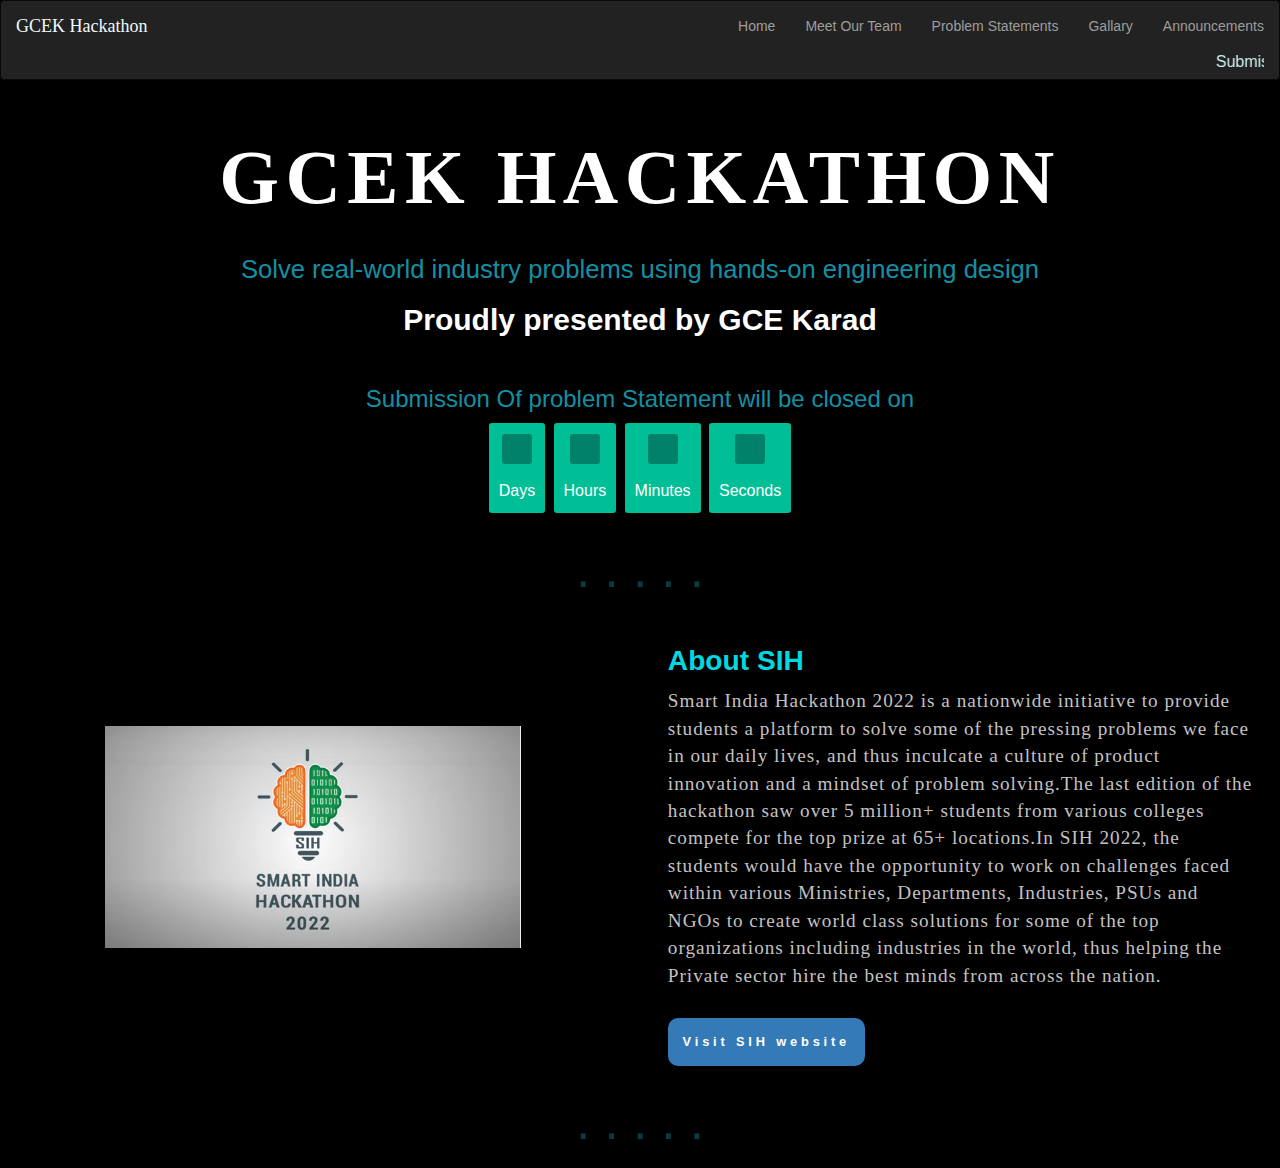
<file: index.html>
<!DOCTYPE html>
<html lang="en">
  <head>
    <title>GCEK Hackathon 2022</title>
    <meta charset="utf-8" />
    <meta name="viewport" content="width=device-width, initial-scale=1" />
    <link
      rel="stylesheet"
      href="https://maxcdn.bootstrapcdn.com/bootstrap/3.4.1/css/bootstrap.min.css"
    />
    <script src="https://ajax.googleapis.com/ajax/libs/jquery/3.5.1/jquery.min.js"></script>
    <script src="https://maxcdn.bootstrapcdn.com/bootstrap/3.4.1/js/bootstrap.min.js"></script>
    <link href="style.css" rel="stylesheet" />
    <link rel="icon" type="image/x-icon" href="images/gcek-logo.png" />
    <script src="https://code.jquery.com/jquery-1.10.2.js"></script>
    <script>
      var deadline = new Date("feb 20, 2022 23:59:59").getTime();

      var x = setInterval(function () {
        var now = new Date().getTime();
        var t = deadline - now;
        var days = Math.floor(t / (1000 * 60 * 60 * 24));
        var hours = Math.floor((t % (1000 * 60 * 60 * 24)) / (1000 * 60 * 60));
        var minutes = Math.floor((t % (1000 * 60 * 60)) / (1000 * 60));
        var seconds = Math.floor((t % (1000 * 60)) / 1000);
        document.getElementById("day").innerHTML = days;
        document.getElementById("hour").innerHTML = hours;
        document.getElementById("minute").innerHTML = minutes;
        document.getElementById("second").innerHTML = seconds;
        if (t < 0) {
          clearInterval(x);
          document.getElementById("demo").innerHTML =
            "Team Registration Closed";
          document.getElementById("day").innerHTML = "0";
          document.getElementById("hour").innerHTML = "0";
          document.getElementById("minute").innerHTML = "0";
          document.getElementById("second").innerHTML = "0";
        }
      }, 1000);
    </script>
  </head>
  <body>
    <nav class="navbar navbar-inverse">
      <div class="container-fluid">
        <div class="navbar-header">
          <a class="navbar-brand active" id="titleforhead" href="/index.html"
            >GCEK Hackathon</a
          >
        </div>
        <ul class="nav navbar-nav navbar-right">
          <li><a href="/index.html" class="selected">Home</a></li>
          <li><a href="/meetourteam.html">Meet Our Team</a></li>
          <li>
            <a href="https://www.sih.gov.in/sih2022PS" target="_blank">
              Problem Statements
            </a>
          </li>
          <li><a href="/gallery.html"> Gallary </a></li>
          <li><a href="/announcements.html">Announcements</a></li>
        </ul>
        <div>
          <marquee
            ><a
              href="https://docs.google.com/forms/d/e/1FAIpQLSfmRjslag-ItmSLU0QGM-hMmaLjHDHKuGuIALfxXztznePjmQ/viewform"
              style="
                text-decoration: none;
                font-size: medium;
                color: rgb(210, 243, 243);
              "
              target="_blank"
              >Submission of a Problem Statement will be closed on 20 Feb 2022.
              click here to submit problem statement...</a
            ></marquee
          >
        </div>
      </div>
    </nav>

    <!--

  Actual Body
-->
    <main class="main-section">
      <div class="container" style="text-align: center">
        <h1 id="heading">GCEK HACKATHON</h1>
        <h2 id="subtitle">
          Solve real-world industry problems using hands-on engineering design
        </h2>
        <h2 id="subtitle2">Proudly presented by GCE Karad</h2>
        <br />
        <h3 id="demo">Submission Of problem Statement will be closed on</h3>
        <div id="clockdiv">
          <div>
            <span class="days" id="day"></span>
            <div class="smalltext">Days</div>
          </div>
          <div>
            <span class="hours" id="hour"></span>
            <div class="smalltext">Hours</div>
          </div>
          <div>
            <span class="minutes" id="minute"></span>
            <div class="smalltext">Minutes</div>
          </div>
          <div>
            <span class="seconds" id="second"></span>
            <div class="smalltext">Seconds</div>
          </div>
        </div>
      </div>

      <p
        style="
          text-shadow: 1px #fff;
          margin: 20px;
          font-size: 4vw;
          text-align: center;
          border-radius: 50px;
          opacity: 0.4;
        "
      >
        . . . . .
      </p>
      <!--
        Image section
      -->
      <div style="margin-top: 10px">
        <div class="row">
          <div class="col-sm-6">
            <div class="card-body sihimg">
              <img src="images/sih-image.png" alt="SIH Logo" />
            </div>
          </div>
          <div class="col-sm-6">
            <div class="card">
              <div class="card-body">
                <h2 class="card-title about-sih">About SIH</h2>
                <p class="card-text description">
                  Smart India Hackathon 2022 is a nationwide initiative to
                  provide students a platform to solve some of the pressing
                  problems we face in our daily lives, and thus inculcate a
                  culture of product innovation and a mindset of problem
                  solving.The last edition of the hackathon saw over 5 million+
                  students from various colleges compete for the top prize at
                  65+ locations.In SIH 2022, the students would have the
                  opportunity to work on challenges faced within various
                  Ministries, Departments, Industries, PSUs and NGOs to create
                  world class solutions for some of the top organizations
                  including industries in the world, thus helping the Private
                  sector hire the best minds from across the nation.
                </p>
                <a href="https://sih.gov.in/" class="btn btn-primary viewsih"
                  >Visit SIH website</a
                >
              </div>
            </div>
          </div>
        </div>
      </div>

      <!--
        Steps of SIH hackathon 
      -->
      <p
        style="
          text-shadow: 1px #fff;
          font-size: 4vw;
          text-align: center;
          border-radius: 50px;
          opacity: 0.4;
        "
      >
        . . . . .
      </p>

      <!--
        Image of Stpes of SIH
      -->
      <!-- <h2 id="process-header">Process Of SIH Hackathon</h2> -->
      <!-- <div style="text-align: center; margin-bottom: 20px"> -->
        <!-- <img
          src="images/actual-steps.png"
          class="img-fluid"
          alt="Steps of SIH Hackathon" -->
      
      <!-- </div> -->
      <!-- <div class="text-center">
        <img src="images/actual-steps.png" class="rounded" alt="Steps of SIH" style="border-radius: 20px;margin-top: 15px;" />
      </div>


      <img src="images/steps_of_sih.png" class="img-fluid" alt="Responsive image"> -->
    </main>
    <!-- <p
        style="
          text-shadow: 1px #fff;
          margin: 20px;
          font-size: 4vw;
          text-align: center;
          border-radius: 50px;
          opacity: 0.4;
        "
      >
        . . . . .
      </p> -->
  </body>
</html>
</file>
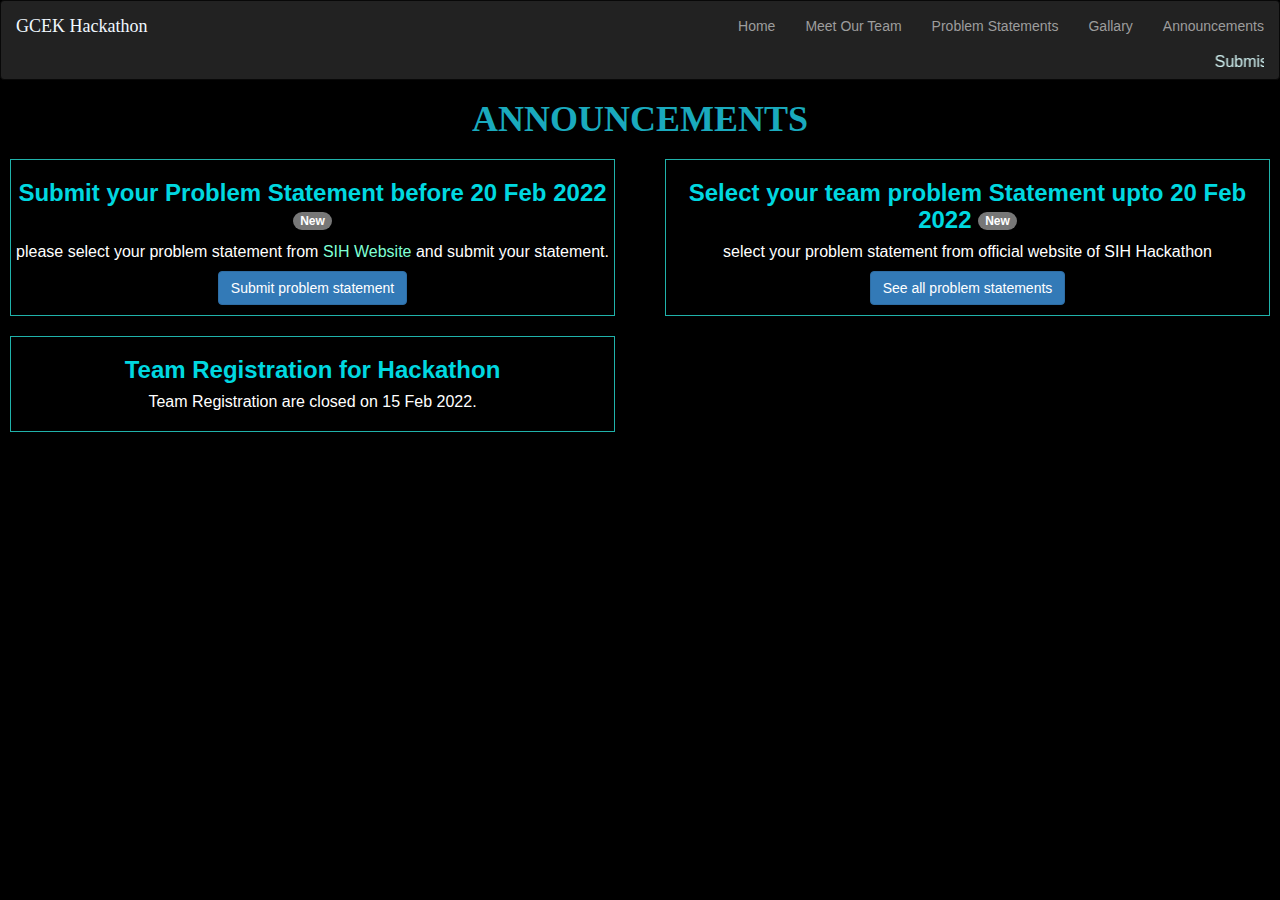
<file: announcements.html>
<!DOCTYPE html>
<html lang="en">
  <head>
    <title>GCEK Hackathon 2022</title>
    <meta charset="utf-8" />
    <meta name="viewport" content="width=device-width, initial-scale=1" />
    <link
      rel="stylesheet"
      href="https://maxcdn.bootstrapcdn.com/bootstrap/3.4.1/css/bootstrap.min.css"
    />
    <script src="https://ajax.googleapis.com/ajax/libs/jquery/3.5.1/jquery.min.js"></script>
    <script src="https://maxcdn.bootstrapcdn.com/bootstrap/3.4.1/js/bootstrap.min.js"></script>
    <link href="style.css" rel="stylesheet" />
    <link rel="icon" type="image/x-icon" href="images/gcek-logo.png" />
    <script src="https://code.jquery.com/jquery-1.10.2.js"></script>

    <style>
      h3 {
        color: #00d8e0;
        font-weight: 600;
      }

      h5 {
        color: #fff;
        font-family: "Segoe UI", Tahoma, Geneva, Verdana, sans-serif;
        font-size: medium;
      }
      .single {
        border: 1px solid lightseagreen;
        text-align: center;
        padding-bottom: 10px;
        margin: 10px;
      }
      .all-com {
        margin-left: 35%;
      }
      .announcement-head {
        color: #1aaabd;
        text-align: center;
        font-weight: 600;
        font-family: "Staatliches", cursive;
      }
      .blink {
        animation: blink 1s steps(1, end) infinite;
      }

      @keyframes blink {
        0% {
          opacity: 1;
        }
        50% {
          opacity: 0;
        }
        100% {
          opacity: 1;
        }
      }
    </style>
  </head>
  <body>
    <nav class="navbar navbar-inverse">
      <div class="container-fluid">
        <div class="navbar-header">
          <a class="navbar-brand active" id="titleforhead" href="/index.html"
            >GCEK Hackathon</a
          >
        </div>
        <ul class="nav navbar-nav navbar-right items">
          <li><a href="/index.html" class="selected">Home</a></li>
          <li><a href="/meetourteam.html">Meet Our Team</a></li>
          <li>
            <a href="https://www.sih.gov.in/sih2022PS"> Problem Statements </a>
          </li>
          <li><a href="gallery.html"> Gallary </a></li>
          <li><a href="announcements.html">Announcements</a></li>
        </ul>
        <div>
          <marquee
            ><a
              href="https://docs.google.com/forms/d/e/1FAIpQLSfmRjslag-ItmSLU0QGM-hMmaLjHDHKuGuIALfxXztznePjmQ/viewform"
              style="
                text-decoration: none;
                font-size: medium;
                color: rgb(210, 243, 243);
              "
              target="_blank"
              >Submission of a Problem Statement will be closed on 20 Feb 2022.
              click here to submit problem statement...</a
            ></marquee
          >
        </div>
      </div>
    </nav>

    <!--
      Heading
    -->
    <h1 class="announcement-head" style="font-family: 'Staatliches', cursive">
      ANNOUNCEMENTS
    </h1>
    <!--
          Body
      -->
    <div class="row">
      <div class="col-sm-6">
        <div class="card single">
          <div class="card-body">
            <h3 class="card-title">
              Submit your Problem Statement before 20 Feb 2022
              <span class="badge bg-secondary blink" style="color: #fff">
                New</span
              >
            </h3>
            <h5 class="card-text">
              please select your problem statement from
              <a
                href="https://www.sih.gov.in/sih2022PS"
                style="text-decoration: none; color: aquamarine"
                >SIH Website</a
              >
              and submit your statement.
            </h5>
            <a
              href="https://docs.google.com/forms/d/e/1FAIpQLSfmRjslag-ItmSLU0QGM-hMmaLjHDHKuGuIALfxXztznePjmQ/viewform"
              target="_blank"
              class="btn btn-primary"
              >Submit problem statement</a
            >
          </div>
        </div>
      </div>

      <div class="col-sm-6">
        <div class="card single">
          <div class="card-body">
            <h3 class="card-title">
              Select your team problem Statement upto 20 Feb 2022
              <span class="badge bg-secondary blink" style="color: #fff"
                >New</span
              >
            </h3>
            <h5 class="card-text">
              select your problem statement from official website of SIH
              Hackathon
            </h5>
            <a
              href="https://www.sih.gov.in/sih2022PS"
              class="btn btn-primary"
              target="_blank"
              >See all problem statements</a
            >
          </div>
        </div>
      </div>
      <div class="col-sm-6">
        <div class="card single">
          <div class="card-body">
            <h3 class="card-title">Team Registration for Hackathon</h3>
            <h5 class="card-text">
              Team Registration are closed on 15 Feb 2022.
            </h5>
          </div>
        </div>
      </div>
    </div>
  </body>
</html>
</file>
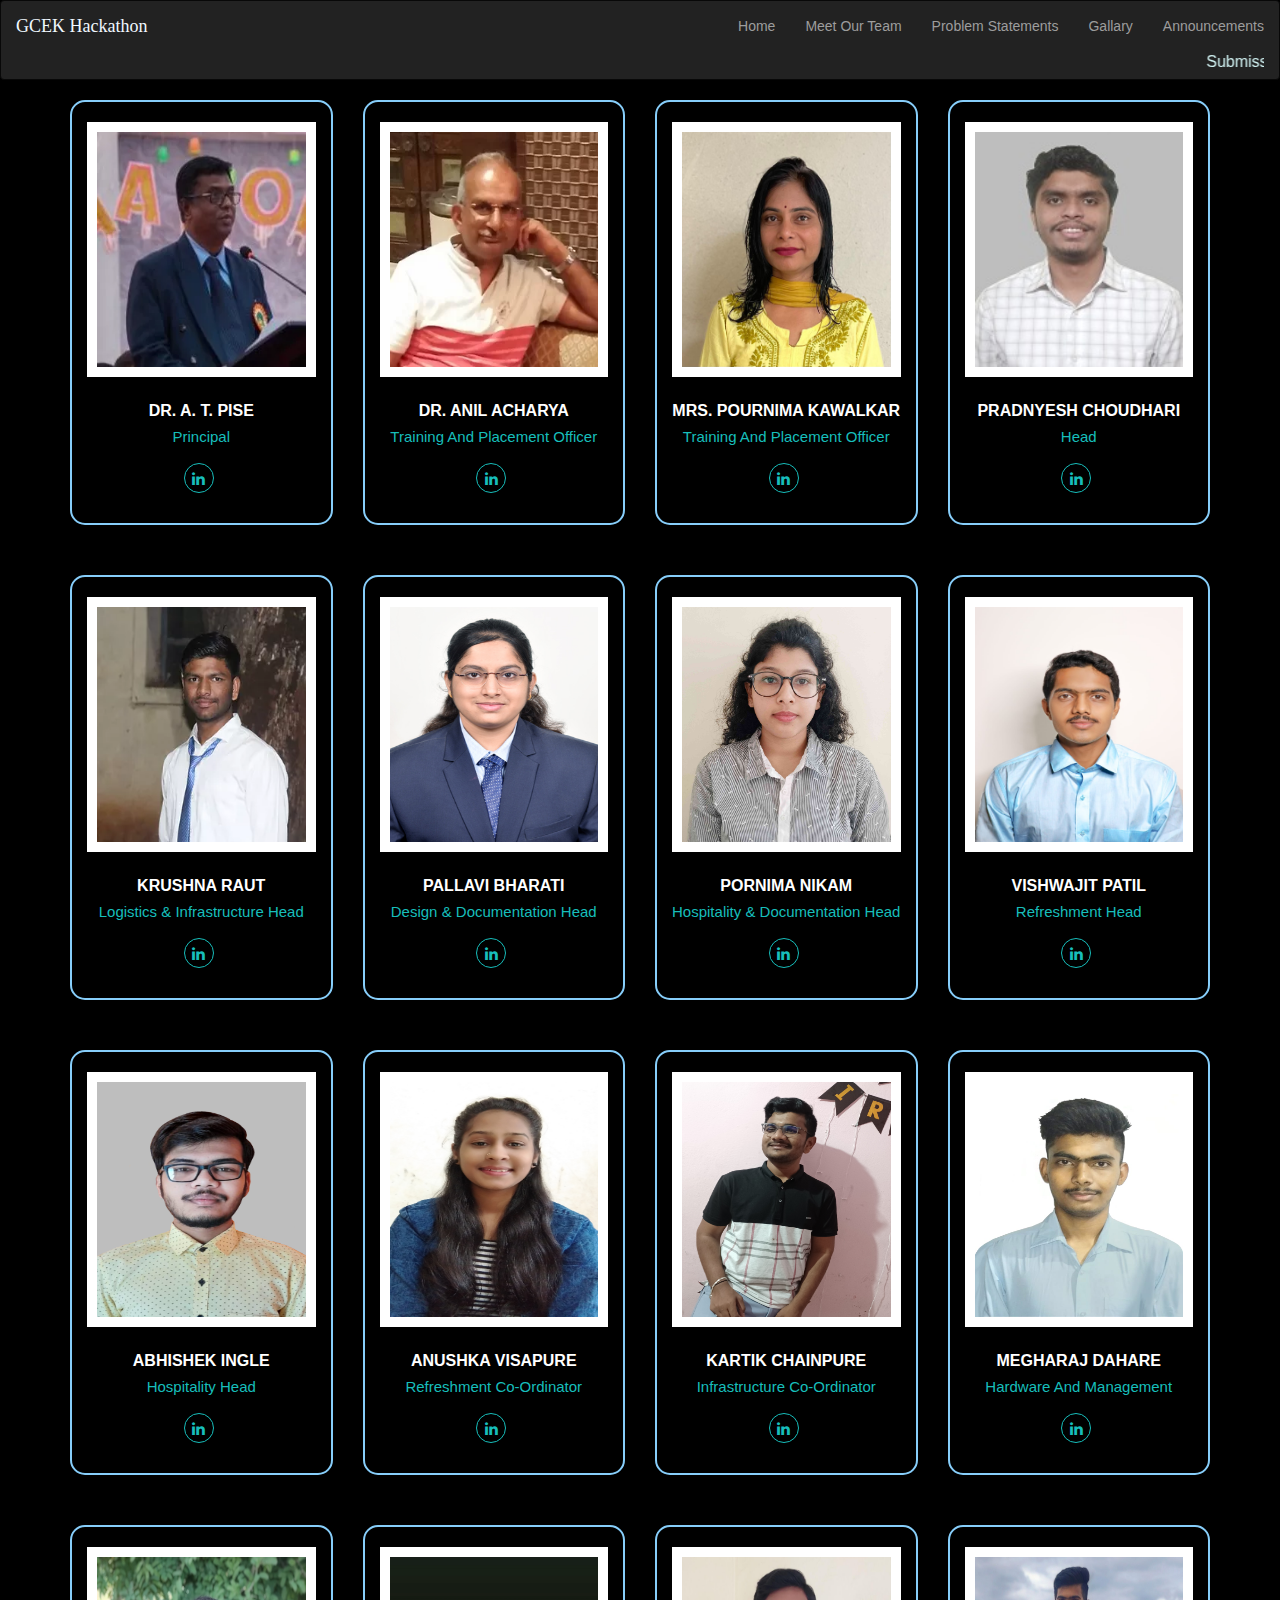
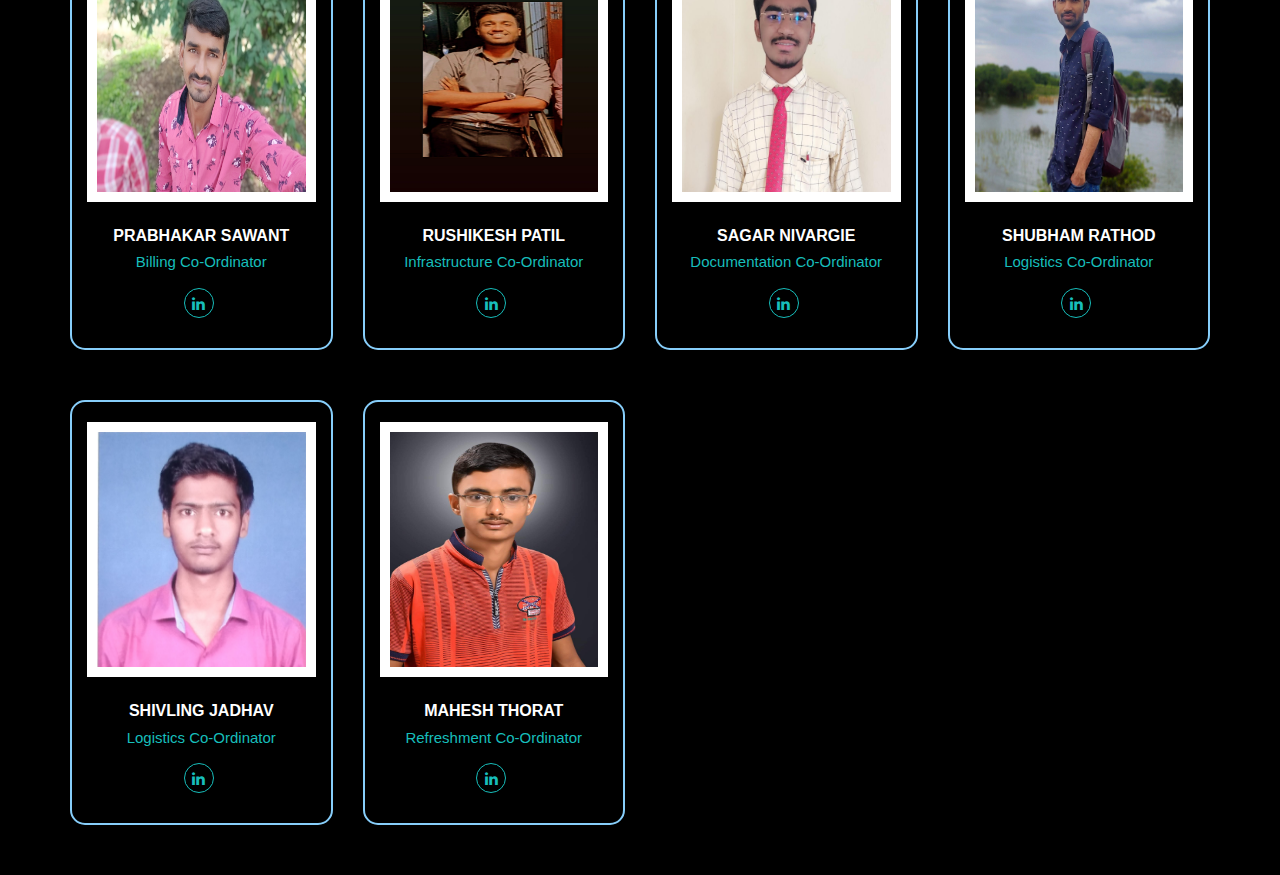
<file: meetourteam.html>
<!DOCTYPE html>
<html lang="en">
  <head>
    <title>GCEK Hackathon 2022</title>
    <meta charset="utf-8" />
    <meta name="viewport" content="width=device-width, initial-scale=1" />
    <link
      rel="stylesheet"
      href="https://maxcdn.bootstrapcdn.com/bootstrap/3.4.1/css/bootstrap.min.css"
    />
    <script src="https://ajax.googleapis.com/ajax/libs/jquery/3.5.1/jquery.min.js"></script>
    <script src="https://maxcdn.bootstrapcdn.com/bootstrap/3.4.1/js/bootstrap.min.js"></script>
    <link href="style.css" rel="stylesheet" />
    <link rel="icon" type="image/x-icon" href="images/gcek-logo.png" />
    <script src="https://code.jquery.com/jquery-1.10.2.js"></script>

    <!--font-awesome -->
    <link
      rel="stylesheet"
      href="https://cdnjs.cloudflare.com/ajax/libs/font-awesome/4.7.0/css/font-awesome.min.css"
    />

    <!-- <link
      rel="stylesheet"
      href="https://cdn.jsdelivr.net/npm/bootstrap@4.6.0/dist/css/bootstrap.min.css"
      integrity="sha384-B0vP5xmATw1+K9KRQjQERJvTumQW0nPEzvF6L/Z6nronJ3oUOFUFpCjEUQouq2+l"
      crossorigin="anonymous"
    /> -->
    <link
      rel="stylesheet"
      href="https://maxcdn.bootstrapcdn.com/bootstrap/3.4.1/css/bootstrap.min.css"
    />
    <script src="https://ajax.googleapis.com/ajax/libs/jquery/3.5.1/jquery.min.js"></script>
    <script src="https://maxcdn.bootstrapcdn.com/bootstrap/3.4.1/js/bootstrap.min.js"></script>
    <link href="style.css" rel="stylesheet" />
    <link rel="icon" type="image/x-icon" href="gcek-logo.png" />
    <script src="https://code.jquery.com/jquery-1.10.2.js"></script>

    <style>
      /* html {
        background: #000000;
        margin-top: 125px;
      } */
      .container {
        background: #000000;
      }

      .our-team {
        border-radius: 15px;
        text-align: center;
        padding: 20px 15px 30px;
        background: black;
        margin-bottom: 50px;
        border: 2px solid lightskyblue;
      }
      .our-team .pic {
        background: #fff;
        padding: 10px;
        margin-bottom: 25px;
        display: inline-block;
        width: 100%;
        height: 100%;
        transition: all 0.5s ease 0s;
      }
      /* .our-team:hover .pic {
         background: #17bebb; 
         border-radius: 90%; 
      }  */
      .pic img {
        width: 100%;
        height: 235px;
        /* border-radius: 10%; */
      }
      .our-team .title {
        font-weight: 600;
        /* color: #2e282a; */
        color: #fff;
        text-transform: uppercase;
        display: block;
        font-size: 16px;
        margin: 0 0 7px 0;
      }
      .our-team .post {
        color: #17bebb;
        text-transform: capitalize;
        display: block;
        font-size: 15px;
        margin-bottom: 15px;
        font-weight: 500;
      }
      .our-team .social {
        padding: 0;
        margin: 0;
        list-style: none;
      }
      .our-team .social li {
        display: inline-block;
        margin-right: 5px;
      }
      .our-team .social li a {
        border-radius: 50%;
        font-size: 15px;
        color: #17bebb;
        border: 1px solid #17bebb;
        display: block;
        width: 30px;
        height: 30px;
        line-height: 30px;
        transition: all 0.5s ease 0s;
      }
      .our-team:hover .social li a {
        background: #17bebb;
        color: #fff;
      }
    </style>
  </head>
  <body style="background: black">
    <nav class="navbar navbar-inverse">
      <div class="container-fluid">
        <div class="navbar-header">
          <a class="navbar-brand active" id="titleforhead" href="/index.html"
            >GCEK Hackathon</a
          >
        </div>
        <ul class="nav navbar-nav navbar-right items">
          <li><a href="/index.html" class="selected">Home</a></li>
          <li><a href="/meetourteam.html">Meet Our Team</a></li>
          <li>
            <a href="https://www.sih.gov.in/sih2022PS" target="_blank">
              Problem Statements
            </a>
          </li>
          <li><a href="gallery.html"> Gallary </a></li>
          <li><a href="announcements.html">Announcements</a></li>
        </ul>
        <div>
          <marquee
            ><a
              href="https://docs.google.com/forms/d/e/1FAIpQLSfmRjslag-ItmSLU0QGM-hMmaLjHDHKuGuIALfxXztznePjmQ/viewform"
              style="
                text-decoration: none;
                font-size: medium;
                color: rgb(210, 243, 243);
              "
              target="_blank"
              >Submission of a Problem Statement will be closed on 20 Feb 2022.
              click here to submit problem statement...</a
            ></marquee
          >
        </div>
      </div>
    </nav>

    <!--Main body -->

    <div class="container">
      <div class="row">


        <div class="col-md-3 col-sm-6">
          <div class="our-team">
            <div class="pic">
              <img src="/profile-photos-of-team-members/Principal_sir.webp" />
            </div>
            <h3 class="title">Dr. A. T. Pise</h3>
            <span class="post">Principal</span>

            <!--social Icon-->
            <ul class="social">
              <li>
                <a
                  href="https://www.linkedin.com/school/government-college-of-engineering-karad-official/?originalSubdomain=in"
                  class="fa fa-linkedin"
                ></a>
              </li>
            </ul>
          </div>
        </div>


        <div class="col-md-3 col-sm-6">
          <div class="our-team">
            <div class="pic">
              <img src="/profile-photos-of-team-members/acharya_sir.webp" />
            </div>
            <h3 class="title">Dr. Anil Acharya</h3>
            <span class="post">Training and Placement officer</span>

            <!--social Icon-->
            <ul class="social">
              <li>
                <a
                  href="https://www.linkedin.com/in/gcekarad/?originalSubdomain=in"
                  class="fa fa-linkedin"
                ></a>
              </li>
            </ul>
          </div>
        </div>


        <div class="col-md-3 col-sm-6">
          <div class="our-team">
            <div class="pic">
              <img src="/profile-photos-of-team-members/Pournima_mam.jpeg" />
            </div>
            <h3 class="title">Mrs. Pournima Kawalkar</h3>
            <span class="post">Training and Placement officer</span>

            <!--social Icon-->
            <ul class="social">
              <li>
                <a
                  href="https://www.linkedin.com/in/pournima-kawalkar-a27288135/"
                  class="fa fa-linkedin"
                ></a>
              </li>
            </ul>
          </div>
        </div>


        <div class="col-md-3 col-sm-6">
          <div class="our-team">
            <div class="pic">
              <img
                src="/profile-photos-of-team-members/Pradnyesh.jpeg"
                alt="Pradnyesh Choudhari"
              />
            </div>
            <h3 class="title">Pradnyesh Choudhari</h3>
            <span class="post">Head</span>

            <!--social icon-->
            <ul class="social">
              <li>
                <a
                  href="https://www.linkedin.com/in/prad06/"
                  class="fa fa-linkedin"
                ></a>
              </li>
            </ul>
          </div>
        </div>

        <!--2nd member-->


         
        <div class="col-md-3 col-sm-6">
          <div class="our-team">
            <div class="pic">
              <img src="/profile-photos-of-team-members/Krushna_Raut.webp" />
            </div>
            <h3 class="title">Krushna Raut</h3>
            <span class="post">Logistics & Infrastructure Head</span>

            <!--social Icon-->
            <ul class="social">
              <li>
                <a
                  href="#"
                  class="fa fa-linkedin"
                ></a>
              </li>
            </ul>
          </div>
        </div>




        <div class="col-md-3 col-sm-6">
          <div class="our-team">
            <div class="pic">
              <img src="/profile-photos-of-team-members/Pallavi_Bharti.jpg" />
            </div>
            <h3 class="title">Pallavi Bharati</h3>
            <span class="post">Design & Documentation Head</span>

            <!--social Icon-->
            <ul class="social">
              <li>
                <a
                  href="https://www.linkedin.com/mwlite/in/pallaviarjunbharti"
                  class="fa fa-linkedin"
                ></a>
              </li>
            </ul>
          </div>
        </div>


        <div class="col-md-3 col-sm-6">
          <div class="our-team">
            <div class="pic">
              <img src="/profile-photos-of-team-members/Pornima_Nikam.jpg" />
            </div>
            <h3 class="title">Pornima Nikam</h3>
            <span class="post" >Hospitality & Documentation Head</span>

            <!--social Icon-->
            <ul class="social">
              <li>
                <a
                  href="https://www.linkedin.com/in/pornima-nikam-a4b46b199"
                  class="fa fa-linkedin"
                ></a>
              </li>
            </ul>
          </div>
        </div>

        <!--3rd member-->

        <div class="col-md-3 col-sm-6">
          <div class="our-team">
            <div class="pic">
              <img
                src="/profile-photos-of-team-members/Vishwajit_Patil.jpg"
                alt="Vishwajit Patil"
              />
            </div>
            <h3 class="title">Vishwajit Patil</h3>
            <span class="post">Refreshment Head</span>

            <!--social icon-->
            <ul class="social">
              <li><a href="#" class="fa fa-linkedin"></a></li>
            </ul>
          </div>
        </div>

        <!--4th member-->

        <div class="col-md-3 col-sm-6">
          <div class="our-team">
            <div class="pic">
              <img
                src="/profile-photos-of-team-members/Abhishek_Ingle.png"
                alt="Abhishek_Ingle"
              />
            </div>
            <h3 class="title">Abhishek Ingle</h3>
            <span class="post">Hospitality Head</span>

            <!--social icon-->
            <ul class="social">
              <li><a href="#" class="fa fa-linkedin"></a></li>
            </ul>
          </div>
        </div>

        <!--5th member-->

        <div class="col-md-3 col-sm-6">
          <div class="our-team">
            <div class="pic">
              <img
                src="/profile-photos-of-team-members/Anushka_Visapure.jpg"
                alt="Anushka Visapure"
              />
            </div>
            <h3 class="title">Anushka Visapure</h3>
            <span class="post">Refreshment Co-ordinator</span>

            <!--social icon-->
            <ul class="social">
              <li>
                <a
                  href="https://in.linkedin.com/in/anushkavisapure"
                  class="fa fa-linkedin"
                ></a>
              </li>
            </ul>
          </div>
        </div>

        <!-- 6th member-->
        <div class="col-md-3 col-sm-6">
          <div class="our-team">
            <div class="pic">
              <img
                src="/profile-photos-of-team-members/Kartik_Chainpure.jpg"
                alt="Kartik Anilrao Chainpure "
              />
            </div>
            <h3 class="title">Kartik Chainpure</h3>
            <span class="post">Infrastructure Co-ordinator</span>

            <!--social icon-->
            <ul class="social">
              <li><a href="#" class="fa fa-linkedin"></a></li>
            </ul>
          </div>
        </div>

        <!-- 7th member-->
        <div class="col-md-3 col-sm-6">
          <div class="our-team">
            <div class="pic">
              <img
                src="/profile-photos-of-team-members/megharaj_dahare.jpg"
                alt="Megharaj Waman Dahare"
              />
            </div>
            <h3 class="title">Megharaj Dahare</h3>
            <span class="post">Hardware and Management </span>

            <!--social icon-->
            <ul class="social">
              <li><a href="#" class="fa fa-linkedin"></a></li>
            </ul>
          </div>
        </div>

        <!-- 8th member-->
        <div class="col-md-3 col-sm-6">
          <div class="our-team">
            <div class="pic">
              <img
                src="/profile-photos-of-team-members/Prabhakar_Sawant.jpg"
                alt="Prabhakar_Sawant"
              />
            </div>
            <h3 class="title">Prabhakar Sawant</h3>
            <span class="post">Billing Co-ordinator</span>

            <!--social icon-->
            <ul class="social">
              <li>
                <a
                  href="https://www.linkedin.com/in/prabhakar-sawant-532177224"
                  class="fa fa-linkedin"
                ></a>
              </li>
            </ul>
          </div>
        </div>

        <!-- 9th member-->
        <div class="col-md-3 col-sm-6">
          <div class="our-team">
            <div class="pic">
              <img
                src="/profile-photos-of-team-members/Rushikesh_Patil.webp"
                alt="Rushikesh Patil"
              />
            </div>
            <h3 class="title">Rushikesh Patil</h3>
            <span class="post">Infrastructure Co-ordinator</span>

            <!--social icon-->
            <ul class="social">
              <li><a href="#" class="fa fa-linkedin"></a></li>
            </ul>
          </div>
        </div>

        <!-- 10th member-->
        <div class="col-md-3 col-sm-6">
          <div class="our-team">
            <div class="pic">
              <img
                src="/profile-photos-of-team-members/Sagar_Nivargi.jpg"
                alt="Sagar Nivargi"
              />
            </div>
            <h3 class="title">Sagar Nivargie</h3>
            <span class="post">Documentation Co-ordinator</span>

            <!--social icon-->
            <ul class="social">
              <li>
                <a
                  href="https://www.linkedin.com/in/sagar-nivargi-1097491a2"
                  class="fa fa-linkedin"
                ></a>
              </li>
            </ul>
          </div>
        </div>

        <!-- 11th member-->
        <div class="col-md-3 col-sm-6">
          <div class="our-team">
            <div class="pic">
              <img
                src="/profile-photos-of-team-members/Shubham_Rathod.jpeg"
                alt="Shubham Shamrao Rathod "
              />
            </div>
            <h3 class="title">Shubham Rathod</h3>
            <span class="post">Logistics Co-ordinator</span>

            <!--social icon-->
            <ul class="social">
              <li>
                <a
                  href="https://www.linkedin.com/in/shubhamrathod/"
                  class="fa fa-linkedin"
                ></a>
              </li>
            </ul>
          </div>
        </div>

        <!-- 12th member-->
        <div class="col-md-3 col-sm-6">
          <div class="our-team">
            <div class="pic">
              <img
                src="/profile-photos-of-team-members/Shivling_Jadhav.jpg"
                alt="Shivling Jadhav"
              />
            </div>
            <h3 class="title">Shivling Jadhav</h3>
            <span class="post">Logistics Co-ordinator</span>

            <!--social icon-->
            <ul class="social">
              <li><a href="#" class="fa fa-linkedin"></a></li>
            </ul>
          </div>
        </div>

        <!-- 13th member-->
        <div class="col-md-3 col-sm-6">
          <div class="our-team">
            <div class="pic">
              <img
                src="/profile-photos-of-team-members/Mahesh_Thorat.jpg"
                alt="Mahesh Thorat"
              />
            </div>
            <h3 class="title">Mahesh Thorat</h3>
            <span class="post">Refreshment Co-ordinator</span>

            <!--social icon-->
            <ul class="social">
              <li>
                <a
                  href="https://www.linkedin.com/in/mahesh-thorat-5bb36a19b/"
                  class="fa fa-linkedin"
                ></a>
              </li>
            </ul>
          </div>
        </div>
      </div>
    </div>
  </body>
</html>
</file>
<file: style.css>
@import url("https://fonts.googleapis.com/css2?family=Quintessential&family=Rowdies:wght@300&display=swap");
body {
  /* box-sizing: border-box; */
  margin: 0;
  padding: 0;
  box-sizing: border-box;
  background-color: black;
  color: rgba(22, 164, 189, 0.9);
}
ul {
  margin-left: 1%;
  margin-right: 1%;
  font-weight: 400;
  border-radius: 20px;
 
}
li:hover {
  background-color: rgba(22, 164, 189, 0.9);
}
#titleforhead {
  font-family: "Quintessential", cursive;
  font-family: "Staatliches", cursive;
  color: aliceblue;
}
#heading {
  color: #fff;
  font-size: 6vw;
  font-weight: 400;
  line-height: 1.5;
  font-family: "Highland";
  letter-spacing: 0.5vw;
  font-weight: bolder;
}
#subtitle {
  font-weight: lighter;
  font-size: 2vw;
}
#subtitle2 {
  color: #fff;
  /* font-family: 'Handlee', cursive; */
  font-weight: bold;
}
#clockdiv {
  font-family: sans-serif;
  color: #fff;
  display: inline-block;
  font-weight: 100;
  text-align: center;
  font-size: 30px;
}
#clockdiv > div {
  padding: 10px;
  border-radius: 3px;
  background: #00bf96;
  display: inline-block;
}
#clockdiv div > span {
  padding: 15px;
  border-radius: 3px;
  background: #00816a;
  display: inline-block;
}
.smalltext {
  padding-top: 5px;
  font-size: 16px;
}
.about-sih {
  color: #00d8e0;
  font-size: 2.2vw;
  font-family: "montserrat", sans-serif;
  font-weight: bold;
  margin-left: 1vw;
}
.description {
  font-size: 1.5vw;
  font-family: Roboto;
  text-align: left;
  padding-right: 2vw;
  color: #c4c2c2;
  letter-spacing: 1px;
  margin-left: 1vw;
  
}
.viewsih {
  position: relative;
  font-size: 1vw;
  transition: color 0.5s, transform 0.2s, background-color 0.2s;
  outline: none;
  border-radius: 10px;
  padding: 1vw;
  border: 0.2vw solid transparent;
  margin: 1.5vw 10px 1.5vw 1vw;
  letter-spacing: 0.3vw;
  font-weight: 700;
}
.sihimg {
  text-align: center;
  margin-top: 100px;
}
.meet-heading {
  text-align: center;
  font-size: 3vw;
  margin: 2vw 0;
  font-family: montserrat, sans-serif;
  color: #00d8e0;
  font-weight: bolder;
}
.team {
  background-color: unset;
  text-align: center;
  color: #fff;
  width: 90%;
  margin: auto;
}

.team-member img {
  width: 65%;
  height: auto;
  border-radius: 50%;
  z-index: 30;
  border: 0.5vw solid #fff;
  text-align: center;
  color: #fff;
  width: 90%;
  margin: auto;
}
img,
svg {
  vertical-align: middle;
}
.row {
  --bs-gutter-x: 1.5rem;
  --bs-gutter-y: 0;
}
.t-name {
  font-size: 1.3rem;
  font-weight: 500;
  color: #fff;
}
.t-designation {
  font-size: 1.1rem;
  font-weight: 500;
  color: #71c8f1;
  margin-bottom: 3vw;
}
.page-title {
  font-family: montserrat, sans-serif;
  color: #00d8e0;
  font-size: 3vw;
  margin: 2vw 0;
}
/* #fix-top-nav {
  position: fixed;
  width: 100%;
} */
#process-header{
    color: #00d8e0;
    font-size: 2.2vw;
    font-family: "montserrat", sans-serif;
    font-weight: bold;
    text-align: center;
}

.single-announcement{
  border: 2px solid rgb(201, 122, 32);
  margin: 20px;
  background-color: wheat;
}
</file>
